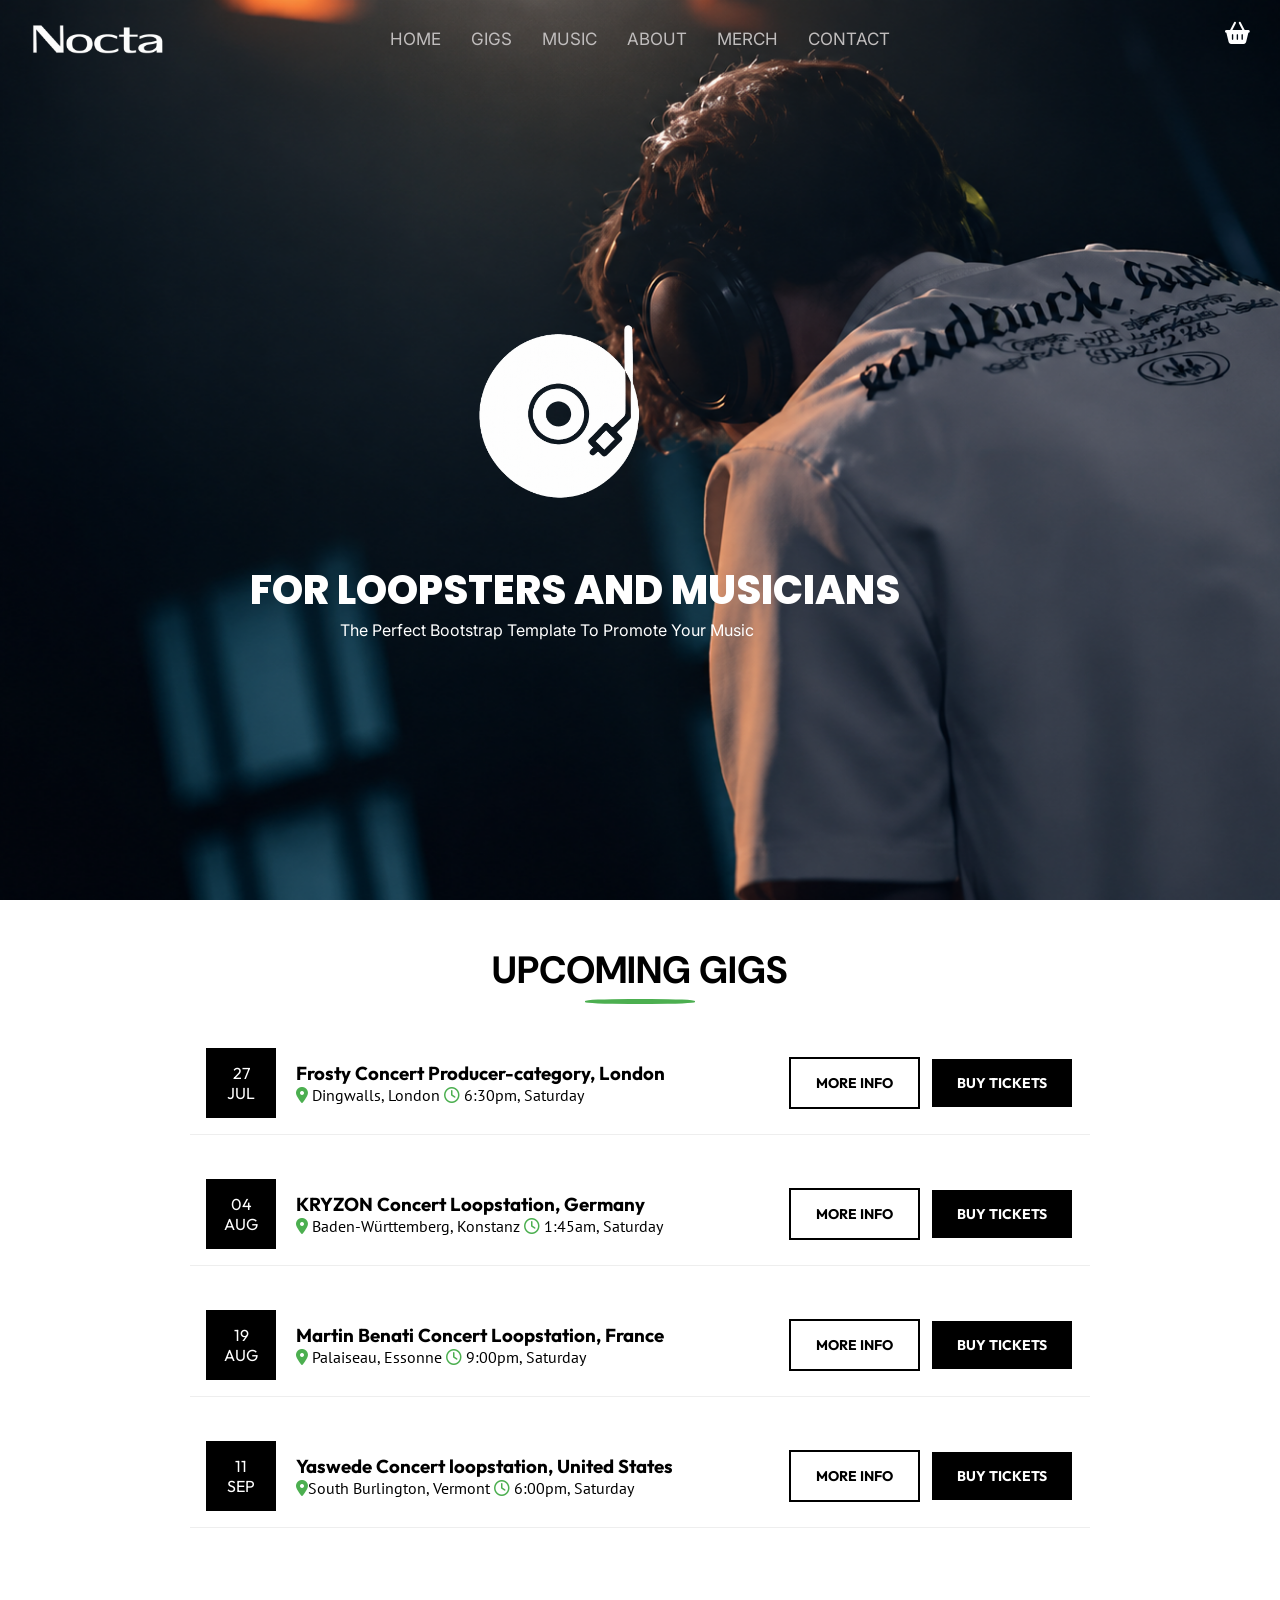
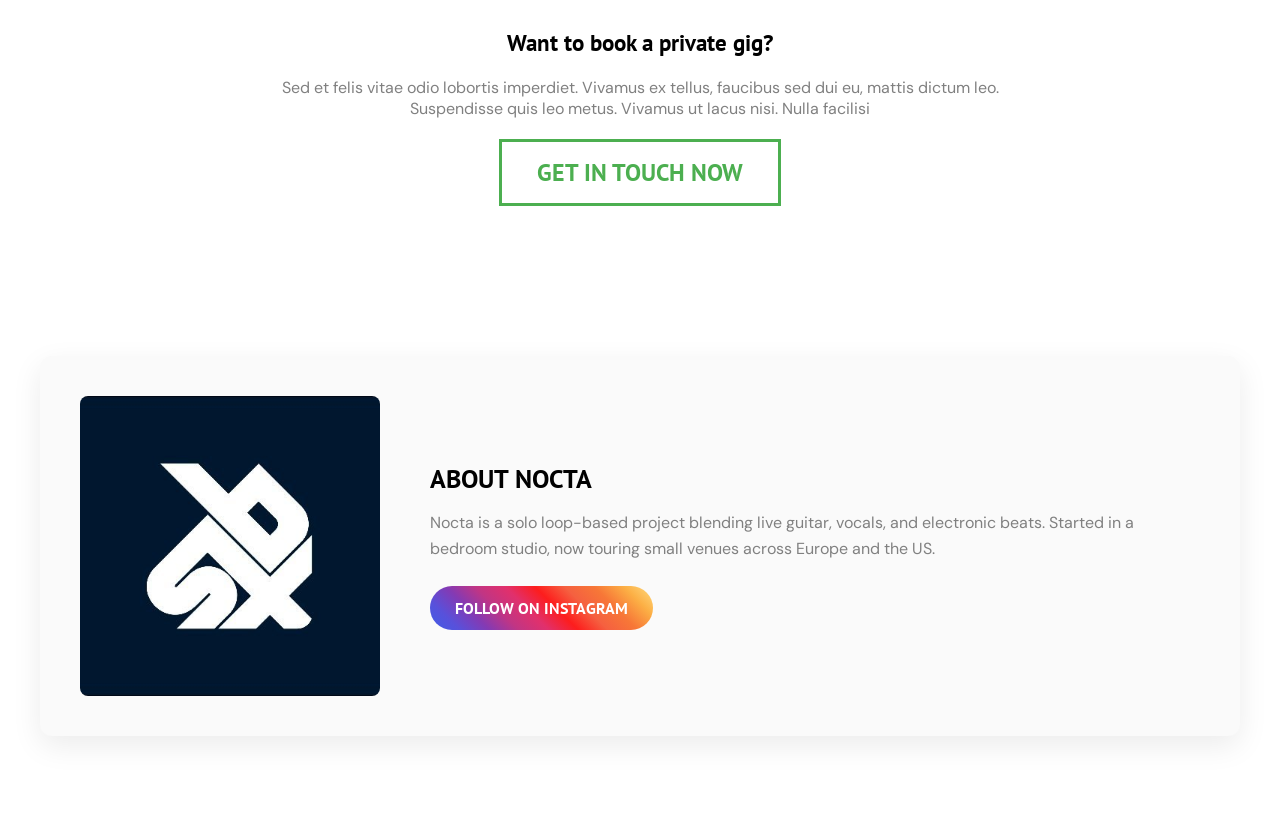
<file: index.html>
<!DOCTYPE html>
<html>
  <head>
    <title>Nocta</title>
    <link rel="preconnect" href="https://fonts.googleapis.com">
    <link rel="preconnect" href="https://fonts.gstatic.com" crossorigin>
  
    <link href="https://fonts.googleapis.com/css2?family=Poppins:wght@800&display=swap" rel="stylesheet">
    <link href="https://fonts.googleapis.com/css2?family=PT+Sans:wght@400;700&display=swap" rel="stylesheet">
    <link href="https://fonts.googleapis.com/css2?family=DM+Sans:ital,opsz,wght@0,9..40,100..1000;1,9..40,100..1000&display=swap" rel="stylesheet">
    <link href="https://fonts.googleapis.com/css2?family=Inter:wght@400;600&display=swap" rel="stylesheet">
    <link href="https://fonts.googleapis.com/css2?family=Outfit:wght@300;400;500;600&display=swap" rel="stylesheet">
  
    <link rel="stylesheet" href="https://cdnjs.cloudflare.com/ajax/libs/font-awesome/6.5.1/css/all.min.css">
  
    <link rel="stylesheet" href="1style.css">
    <link rel="stylesheet" href="bottom.css">
    <link rel="stylesheet" href="gig-items.css">       
  </head>

  <body>
   <div class="main-container">
    <img class="main-backg" src="images/cfsebackg.png">
    <img class="corner-logo" src="images/white-logo.png" alt="Nocta">
    <i class="fa-solid fa-basket-shopping basket-icon"></i>
    <div class="nav-container">
      <p class="nav-txt">HOME</p>
      <p class="nav-txt">GIGS</p>
      <p class="nav-txt">MUSIC</p>
      <p class="nav-txt">ABOUT</p>
      <p class="nav-txt">MERCH</p>
      <p class="nav-txt">CONTACT</p>
    </div>

    <div class="mid-section">
      <img class="logo-mid" src="images/logo.png">
      <div class="text-under">
        <h2 class="mid-header">FOR LOOPSTERS AND MUSICIANS</h2>
        <p class="mid-text">The Perfect Bootstrap Template To Promote Your Music</p>
      </div>
    </div>
   </div>

   <div class="lower-section">
  <h2 class="gigs-title">UPCOMING GIGS</h2>

  <!-- in-btwn section -->

  <div class="gigs-list">

    <!-- 1st row for the gig -->
    <div class="gig-item">
      <div class="gig-date">
        <span class="gig-day">27</span>
        <span class="gig-month">JUL</span>
      </div>
      <div class="gig-info">
        <h3 class="gig-name">Frosty Concert Producer-category, London</h3>
        <p class="gig-meta">
          <i class="fa-solid fa-location-dot"></i> Dingwalls, London
          <i class="fa-regular fa-clock"></i> 6:30pm, Saturday
        </p>
      </div>
      <div class="gig-buttons">
        <button class="btn-more-info">MORE INFO</button>
        <button class="btn-buy-tickets">BUY TICKETS</button>
      </div>
    </div>
    <!-- end row -->

    <!-- 2nd row for the gig -->
    <div class="gig-item">
      <div class="gig-date">
        <span class="gig-day">04</span>
        <span class="gig-month">AUG</span>
      </div>
      <div class="gig-info">
        <h3 class="gig-name">KRYZON Concert Loopstation, Germany</h3>
        <p class="gig-meta">
          <i class="fa-solid fa-location-dot"></i> Baden-Württemberg, Konstanz
          <i class="fa-regular fa-clock"></i> 1:45am, Saturday
        </p>
      </div>
      <div class="gig-buttons">
        <button class="btn-more-info">MORE INFO</button>
        <button class="btn-buy-tickets">BUY TICKETS</button>
      </div>
    </div>
    <!-- end row -->

    <!-- 3rd row for the gig -->
    <div class="gig-item">
      <div class="gig-date">
        <span class="gig-day">19</span>
        <span class="gig-month">AUG</span>
      </div>
      <div class="gig-info">
        <h3 class="gig-name">Martin Benati Concert Loopstation, France</h3>
        <p class="gig-meta">
          <i class="fa-solid fa-location-dot"></i> Palaiseau, Essonne
          <i class="fa-regular fa-clock"></i> 9:00pm, Saturday
        </p>
      </div>
      <div class="gig-buttons">
        <button class="btn-more-info">MORE INFO</button>
        <button class="btn-buy-tickets">BUY TICKETS</button>
      </div>
    </div>
    <!-- end row -->

    <!-- 4th row for the gig -->
    <div class="gig-item">
      <div class="gig-date">
        <span class="gig-day">11</span>
        <span class="gig-month">SEP</span>
      </div>
      <div class="gig-info">
        <h3 class="gig-name">Yaswede Concert loopstation, United States</h3>
        <p class="gig-meta">
          <i class="fa-solid fa-location-dot"></i>South Burlington, Vermont
          <i class="fa-regular fa-clock"></i> 6:00pm, Saturday
        </p>
      </div>
      <div class="gig-buttons">
        <button class="btn-more-info">MORE INFO</button>
        <button class="btn-buy-tickets">BUY TICKETS</button>
      </div>
    </div>
    <!-- end row -->

  </div>

  <!-- end section -->

     <div class="bottom-txts">
      <h4 class="bottom-header">Want to book a private gig?</h2>
      <p class="bottom-text">Sed et felis vitae odio lobortis imperdiet. Vivamus ex tellus, faucibus sed dui eu, mattis dictum leo.<br> 
        Suspendisse quis leo metus. Vivamus ut lacus nisi. Nulla facilisi</p>
      <button class="bottom-btn">GET IN TOUCH NOW</button>
     </div>
   </div>

   <!-- 3rd section: About -->
<div class="about-section">
  <img class="about-img" src="images/artist-photo.jpg">
  <div class="about-text">
    <h2 class="about-header">ABOUT NOCTA</h2>
    <p class="about-para">
      Nocta is a solo loop-based project blending live guitar, vocals, and electronic beats.
      Started in a bedroom studio, now touring small venues across Europe and the US.
    </p>
    <button class="about-btn">FOLLOW ON INSTAGRAM</button>
  </div>
</div>
    
  </body>
</html>

<!--
==========================================================
Modern Landing Page
Built by Kinane
Copyright © 2026 Kinane

This project was created from scratch for educational
and portfolio purposes.
==========================================================
-->

 <!--important:Demo Project — This website is for educational and portfolio purposes only.
       No passwords or personal information are collected. -->
</file>
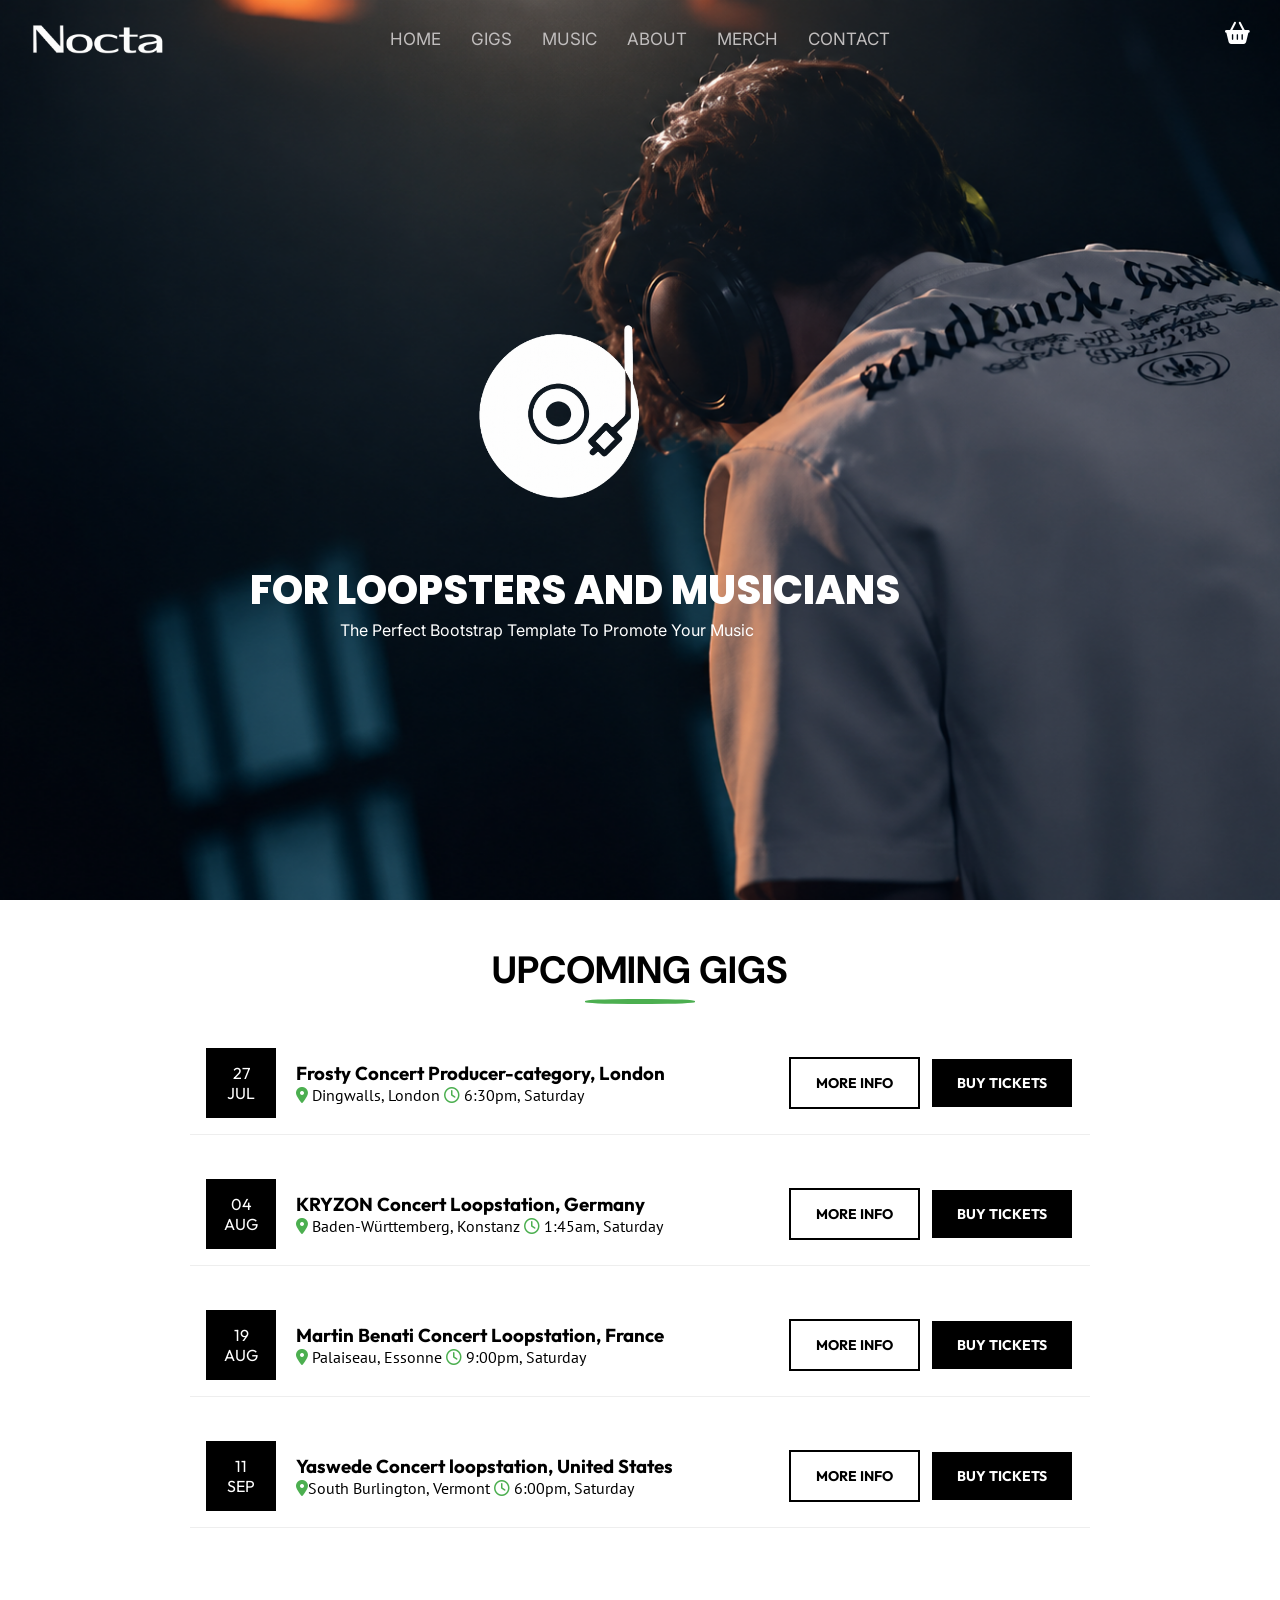
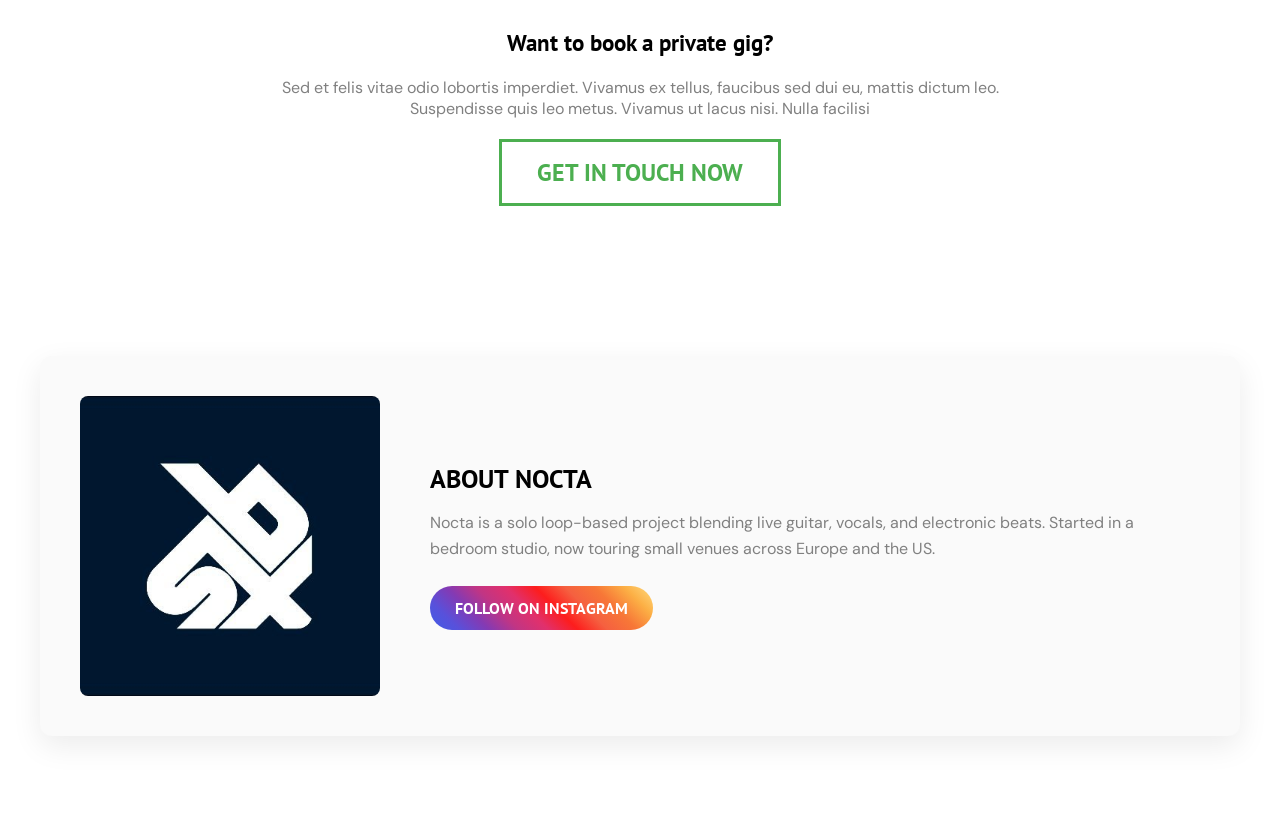
<file: main.html>
<!DOCTYPE html>
<html>
  <head>
    <title>Nocta</title>
    <link rel="preconnect" href="https://fonts.googleapis.com">
    <link rel="preconnect" href="https://fonts.gstatic.com" crossorigin>
  
    <link href="https://fonts.googleapis.com/css2?family=Poppins:wght@800&display=swap" rel="stylesheet">
    <link href="https://fonts.googleapis.com/css2?family=PT+Sans:wght@400;700&display=swap" rel="stylesheet">
    <link href="https://fonts.googleapis.com/css2?family=DM+Sans:ital,opsz,wght@0,9..40,100..1000;1,9..40,100..1000&display=swap" rel="stylesheet">
    <link href="https://fonts.googleapis.com/css2?family=Inter:wght@400;600&display=swap" rel="stylesheet">
    <link href="https://fonts.googleapis.com/css2?family=Outfit:wght@300;400;500;600&display=swap" rel="stylesheet">
  
    <link rel="stylesheet" href="https://cdnjs.cloudflare.com/ajax/libs/font-awesome/6.5.1/css/all.min.css">
  
    <link rel="stylesheet" href="1style.css">
    <link rel="stylesheet" href="bottom.css">
    <link rel="stylesheet" href="gig-items.css">
  </head>

  <body>
   <div class="main-container">
    <img class="main-backg" src="images/cfsebackg.png">
    <img class="corner-logo" src="images/white-logo.png" alt="Nocta">
    <i class="fa-solid fa-basket-shopping basket-icon"></i>
    <div class="nav-container">
      <p class="nav-txt">HOME</p>
      <p class="nav-txt">GIGS</p>
      <p class="nav-txt">MUSIC</p>
      <p class="nav-txt">ABOUT</p>
      <p class="nav-txt">MERCH</p>
      <p class="nav-txt">CONTACT</p>
    </div>

    <div class="mid-section">
      <img class="logo-mid" src="images/logo.png">
      <div class="text-under">
        <h2 class="mid-header">FOR LOOPSTERS AND MUSICIANS</h2>
        <p class="mid-text">The Perfect Bootstrap Template To Promote Your Music</p>
      </div>
    </div>
   </div>

   <div class="lower-section">
  <h2 class="gigs-title">UPCOMING GIGS</h2>

  <!-- in-btwn section -->

  <div class="gigs-list">

    <!-- 1st row for the gig -->
    <div class="gig-item">
      <div class="gig-date">
        <span class="gig-day">27</span>
        <span class="gig-month">JUL</span>
      </div>
      <div class="gig-info">
        <h3 class="gig-name">Frosty Concert Producer-category, London</h3>
        <p class="gig-meta">
          <i class="fa-solid fa-location-dot"></i> Dingwalls, London
          <i class="fa-regular fa-clock"></i> 6:30pm, Saturday
        </p>
      </div>
      <div class="gig-buttons">
        <button class="btn-more-info">MORE INFO</button>
        <button class="btn-buy-tickets">BUY TICKETS</button>
      </div>
    </div>
    <!-- end row -->

    <!-- 2nd row for the gig -->
    <div class="gig-item">
      <div class="gig-date">
        <span class="gig-day">04</span>
        <span class="gig-month">AUG</span>
      </div>
      <div class="gig-info">
        <h3 class="gig-name">KRYZON Concert Loopstation, Germany</h3>
        <p class="gig-meta">
          <i class="fa-solid fa-location-dot"></i> Baden-Württemberg, Konstanz
          <i class="fa-regular fa-clock"></i> 1:45am, Saturday
        </p>
      </div>
      <div class="gig-buttons">
        <button class="btn-more-info">MORE INFO</button>
        <button class="btn-buy-tickets">BUY TICKETS</button>
      </div>
    </div>
    <!-- end row -->

    <!-- 3rd row for the gig -->
    <div class="gig-item">
      <div class="gig-date">
        <span class="gig-day">19</span>
        <span class="gig-month">AUG</span>
      </div>
      <div class="gig-info">
        <h3 class="gig-name">Martin Benati Concert Loopstation, France</h3>
        <p class="gig-meta">
          <i class="fa-solid fa-location-dot"></i> Palaiseau, Essonne
          <i class="fa-regular fa-clock"></i> 9:00pm, Saturday
        </p>
      </div>
      <div class="gig-buttons">
        <button class="btn-more-info">MORE INFO</button>
        <button class="btn-buy-tickets">BUY TICKETS</button>
      </div>
    </div>
    <!-- end row -->

    <!-- 4th row for the gig -->
    <div class="gig-item">
      <div class="gig-date">
        <span class="gig-day">11</span>
        <span class="gig-month">SEP</span>
      </div>
      <div class="gig-info">
        <h3 class="gig-name">Yaswede Concert loopstation, United States</h3>
        <p class="gig-meta">
          <i class="fa-solid fa-location-dot"></i>South Burlington, Vermont
          <i class="fa-regular fa-clock"></i> 6:00pm, Saturday
        </p>
      </div>
      <div class="gig-buttons">
        <button class="btn-more-info">MORE INFO</button>
        <button class="btn-buy-tickets">BUY TICKETS</button>
      </div>
    </div>
    <!-- end row -->

  </div>

  <!-- end section -->

     <div class="bottom-txts">
      <h4 class="bottom-header">Want to book a private gig?</h2>
      <p class="bottom-text">Sed et felis vitae odio lobortis imperdiet. Vivamus ex tellus, faucibus sed dui eu, mattis dictum leo.<br> 
        Suspendisse quis leo metus. Vivamus ut lacus nisi. Nulla facilisi</p>
      <button class="bottom-btn">GET IN TOUCH NOW</button>
     </div>
   </div>

   <!-- 3rd section: About -->
<div class="about-section">
  <img class="about-img" src="images/artist-photo.jpg">
  <div class="about-text">
    <h2 class="about-header">ABOUT NOCTA</h2>
    <p class="about-para">
      Nocta is a solo loop-based project blending live guitar, vocals, and electronic beats.
      Started in a bedroom studio, now touring small venues across Europe and the US.
    </p>
    <button class="about-btn">FOLLOW ON INSTAGRAM</button>
  </div>
</div>
    
  </body>
</html>

<!--
==========================================================
Modern Landing Page
Built by Kinane
Copyright © 2026 Kinane

This project was created from scratch for educational
and portfolio purposes.
==========================================================
-->
</file>
<file: 1style.css>
* {
  margin: 0;
  padding: 0;
  box-sizing: border-box;
}

.nav-container{
  display: flex;
  flex-direction: row;
  gap: 30px;
  justify-content: center;
  width: 100%; 
  margin-top: 19px;
  position: absolute;
  top: 0px;
}

.nav-txt{
  font-family: 'Inter', sans-serif;
  color: rgb(192, 189, 189);   
  margin-top: 10px;
  font-size: 17px;
}

.main-container {
  position: relative;
  width: 100%;
}

.main-backg {
  width: 100%;
  display: block;
  margin-bottom: 45px;
  height: 100vh;           /* adjust this % to shrink the image shorter — try 70vh, 60vh, etc */
  object-fit: cover;
}

.nav-txt:hover{
  cursor: pointer;
  color: white;
}

.mid-section{
  position: absolute;
  top: 280px;
  left: 250px;
}

.logo-mid {
  display: block;
  max-width: 280px;
  height: auto;
  margin-left: 170px;
}

.mid-header{
  color: white;
  font-family: "Poppins", sans-serif;
  font-weight: 800;
  font-size: 40px;
}

.mid-text{
  color: white;
  font-family: 'Inter', sans-serif;
  margin-left: 90px;
}

.gigs-title{
  display: flex;
  font-family: "DM Sans", sans-serif;
  font-optical-sizing: auto;
  font-style: normal;
  justify-content: center;
  text-align: center;
  position: relative;
  padding-bottom: 9px;
  font-size: 38px;
}

.gigs-title::after {
  content: "";
  position: absolute;
  bottom: 0;
  left: 50%;
  transform: translateX(-50%);
  width: 110px;
  height: 5px;
  background-color: #4CAF50;
  border-radius: 40%;
}

.corner-logo {
  position: absolute;
  top: -40px;
  left: -29px;
  max-width:260px;
  height: auto;
  z-index: 3;
}

.basket-icon {
  position: absolute;
  top: 22px;
  right: 30px;
  color: white;
  font-size: 22px;
  z-index: 3;
}

.basket-icon:hover {
  cursor: pointer;
  color: #4CAF50;
  transition: 0.2s;
}

/*
==========================================================
Modern Landing Page
Built by Kinane
Copyright © 2026 Kinane

GitHub: @Coffee-sipper
==========================================================
*/
</file>
<file: bottom.css>
.bottom-txts{
  display: flex;
  flex-direction: column;
  align-items: center;
  text-align: center;
  gap: 20px;
}
.bottom-header{
  margin-top: 100px;
  font-family: 'PT Sans', sans-serif;
  font-weight: 700;
  font-size: 23px;
}

.bottom-text{
  font-family: "DM Sans", sans-serif;
  color: grey;
}

.bottom-btn{
  border-color: #4CAF50;;
  background-color: white;
  color: #4CAF50;;
  font-size: 24px;
  font-family: 'PT Sans', sans-serif;
  padding-top: 15px;
  padding-bottom: 15px;
  padding-left: 35px;
  padding-right: 35px;
  font-weight: 600;
  border-style: solid;
  border-width: 3px;
  margin-bottom: 50px;
}

.bottom-btn:hover{
  background-color: #4CAF50;
  color: whitesmoke;
  cursor: pointer;
  transition: 0.2s;
}

/*
==========================================================
Modern Landing Page
Built by Kinane
Copyright © 2026 Kinane

GitHub: @Coffee-sipper
==========================================================
*/

.about-section{
  display: flex;
  align-items: center;
  gap: 50px;
  max-width: 1200px;
  margin: 100px auto;
  padding: 40 80px;
  padding: 40px;                          /* space between edge and content */
  background-color: #fafafa;              /* light background box */
  border-radius: 12px;                    /* soft rounded corners */
  box-shadow: 0 10px 30px rgba(0,0,0,0.08);
}

.about-img{
  width: 300px;
  height: 300px;
  object-fit: cover;
  border-radius: 8px;
}

.about-text{
  flex: 1;
}

.about-header{
  font-family: 'PT Sans', sans-serif;
  font-weight: 700;
  font-size: 26px;
  margin-bottom: 15px;
}

.about-para{
  font-family: "DM Sans", sans-serif;
  color: grey;
  line-height: 1.6;
  margin-bottom: 25px;
}

.about-btn{
  background: linear-gradient(45deg, #405DE6, #5851DB, #833AB4, #C13584, #E1306C, #FD1D1D, #F56040, #F77737, #FCAF45, #FFDC80);
  border: none;
  color: white;
  font-size: 16px;
  font-family: 'PT Sans', sans-serif;
  padding: 12px 25px;
  font-weight: 600;
  border-radius: 30px;
}

.about-btn:hover{
  opacity: 0.55;
  cursor: pointer;
  transition: 0.2s;
}
</file>
<file: gig-items.css>
.gigs-list {
  max-width: 900px;     /* constrains how wide the whole gig block can get */
  margin: 0 auto;        /* centers it horizontally on the page */
}

.gig-item {
  display: grid;
  grid-template-columns: 70px 1fr auto;
  align-items: center;
  gap: 20px;
  padding: 16px;
  border-bottom: 1px solid #eee;
  margin-top: 28px;
}

.gig-date{
  display: flex;
  flex-direction: column;
  background-color: rgb(0, 0, 0);
  align-items: center;
  justify-content: center;
  width: 70px;
  height: 70px;
}

.gig-day, .gig-month{
  color: white;
  text-align: center;
}

.gig-buttons {
  display: flex;
  gap: 10px;
}

.btn-more-info{
  font-family: 'Outfit', sans-serif;
  border-color: black;
  background-color: white;
  padding-top: 15px;
  padding-bottom: 15px;
  padding-left: 25px;
  padding-right: 25px;
  font-weight: bold;
  border: solid;
  border-width: 2px;
  font-size: 14px;
}

.btn-buy-tickets{
  font-family: 'Outfit', sans-serif;
  color: white;
  background-color: black;
  padding-top: 15px;
  padding-bottom: 15px;
  padding-left: 25px;
  padding-right: 25px;
  font-weight: bold;
  border: solid;
  border-width: 2px;
  font-size: 14px;
}

.btn-buy-tickets:hover{
  cursor: pointer;
  background-color: white;
  color: black;
  transition: 0.2s;
}

.btn-more-info:hover{
  cursor: pointer;
  background-color: black;
  color: white;
  transition: 0.2s;
}

.gig-name{
   font-family: 'Outfit', sans-serif;
}

.gig-meta{
  font-family: 'PT Sans', sans-serif;
}

.fa-location-dot,
.fa-clock {
  color: #4CAF50;
}

.gig-date{
  font-family: 'outfit';
}

/*
==========================================================
Modern Landing Page
Built by Kinane
Copyright © 2026 Kinane

GitHub: @Coffee-sipper
==========================================================
*/
</file>
